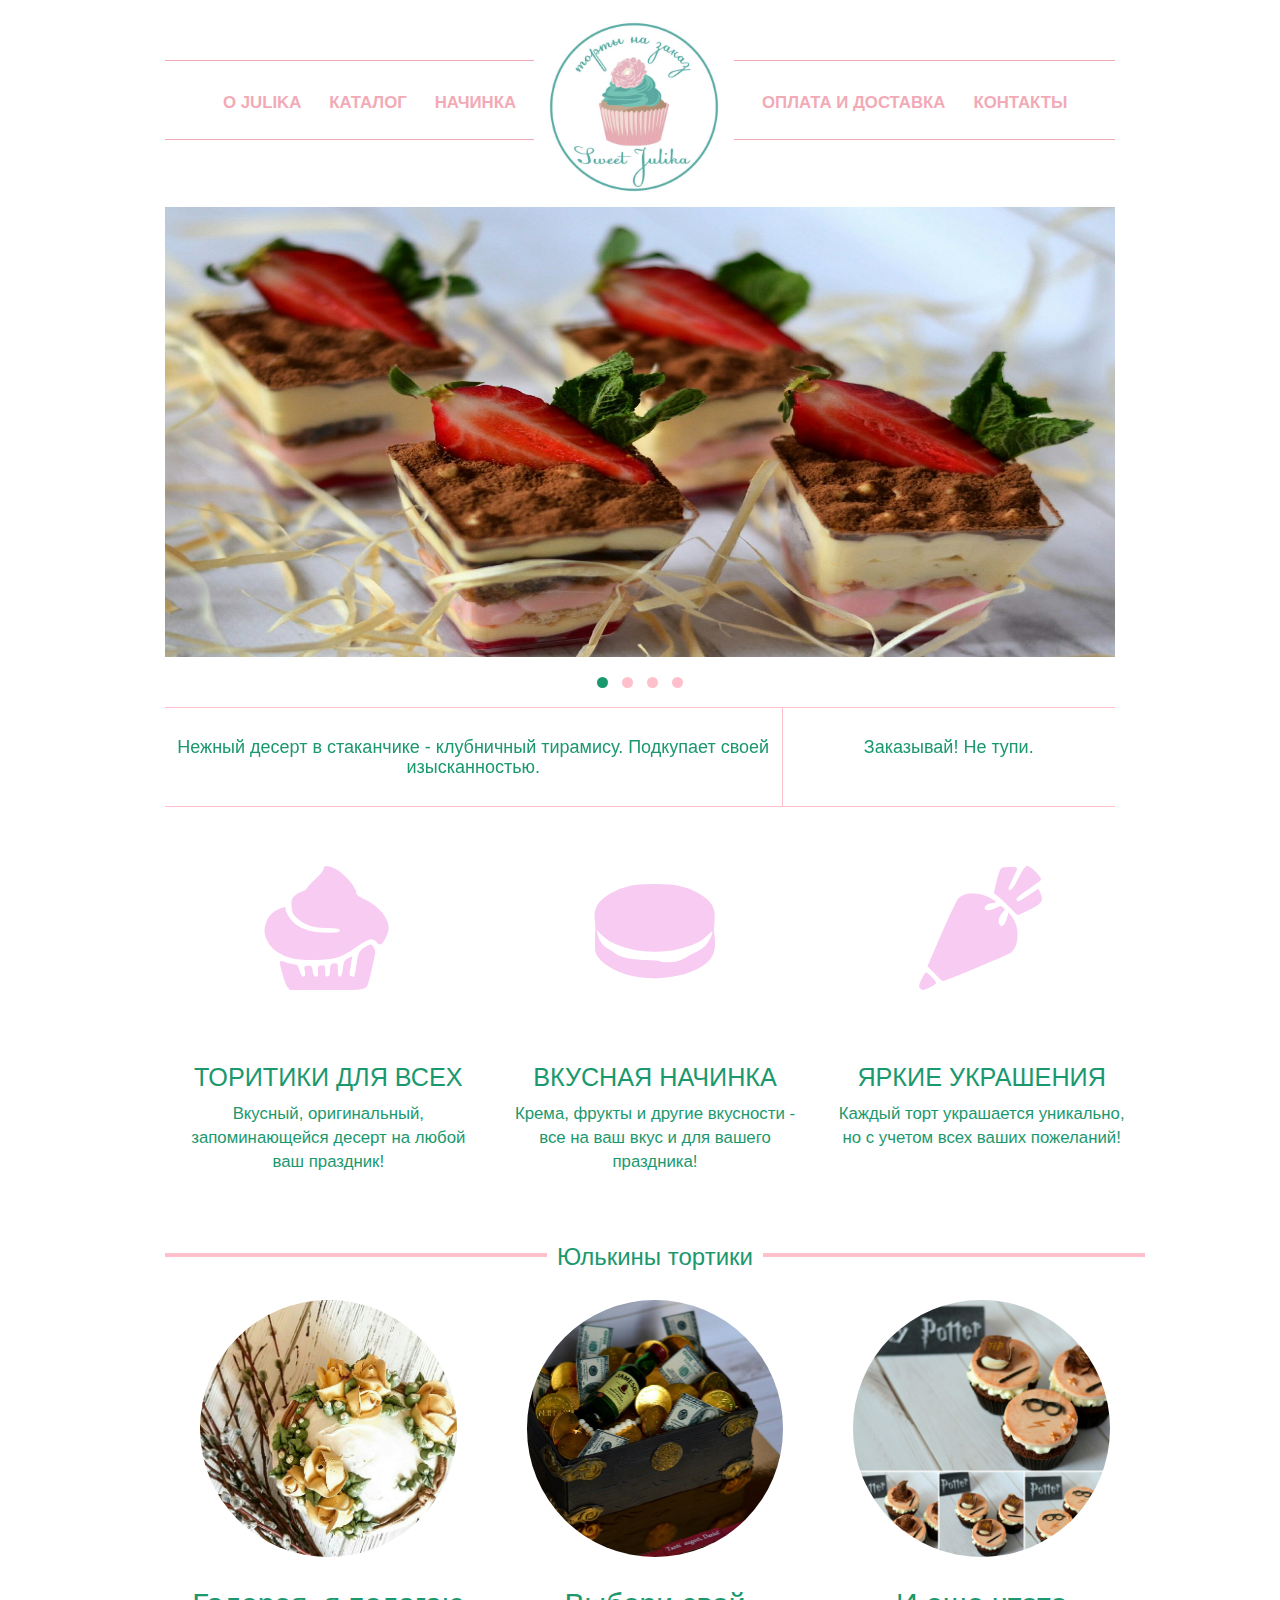
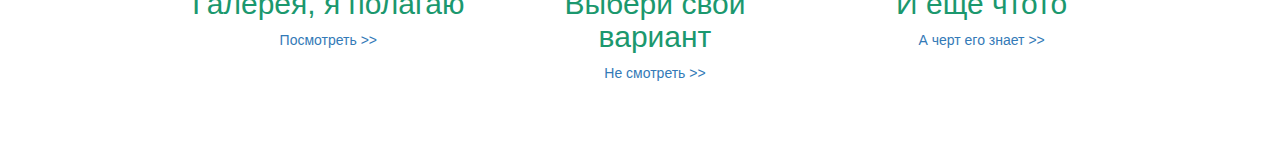
<file: JuliKaSweet/index.html>
﻿<!DOCTYPE html>
<html>
<head>
    <title></title>
	<meta charset="utf-8" />

    <link href="Content/owl.carousel.min.css" rel="stylesheet" />
    <link href="Content/owl.theme.default.min.css" rel="stylesheet" />
    <link href="Content/stylesheet.css" rel="stylesheet" />
    <link href="Content/bootstrap.css" rel="stylesheet" />
    <link href="Content/bootstrap-theme.css" rel="stylesheet" />
    <link href="Content/animate.css" rel="stylesheet" />
    <link href="Content/typeStyle.css" rel="stylesheet" />
    <link href="Content/media.css" rel="stylesheet" />
</head>
<body>
    <section class="s_1">
        <nav class="s_width">
            
                <div class="container">
                    <div class="head_wrap">
                        <div class="row">

                            <div class="col-md-12">
                                <div class="nav_wrap">
                                    <ul>
                                        <li><a href="#">О JuliKa</a></li>
                                        <li><a href="#">Каталог</a></li>
                                        <li>
                                            <a href="#">Начинка</a>
                                        </li>
                                        <li class="logo_nav">
                                            <a href="#">
                                                <img src="Content/img/QdoP9wzvtsY.jpg" alt="" />
                                            </a>
                                        </li>
                                        <li>
                                            <a href="#">Оплата и доставка</a>
                                        </li>
                                        <li>
                                            <a href="#">Контакты</a>
                                        </li>
                                    </ul>
                                </div>
                            </div>
                        </div>

                    </div>

            </div>

        </nav>

        <div class="owl-carousel owl-theme head_wrap">
            <div>
                <img src="Content/img/1.jpg" alt="" />
                <div class="wrap_decr_sl">
                    <div class="left_decr">
                        <h4 class="text-center">
                            Нежный десерт в стаканчике - клубничный тирамису. Подкупает своей изысканностью.
                        </h4>
                    </div>
                    <div class="right_decr">
                        <h4 class="text-center">
                            Заказывай! Не тупи.
                        </h4>
                    </div>
                </div>
            </div>
            <div>
                <img src="Content/img/2.jpg" alt="" />
                <div class="wrap_decr_sl">
                    <div class="left_decr">
                        <h4 class="text-center">
                            Красивый и вкусный тематический торт. Магия и волшебство совсем рядом!
                        </h4>
                    </div>
                    <div class="right_decr">
                        <h4 class="text-center">
                            Гарри одобряет!
                        </h4>
                    </div>
                </div>
            </div>
            <div>
                <img src="Content/img/3.jpg" alt="" />
                <div class="wrap_decr_sl">
                    <div class="left_decr">
                        <h4 class="text-center">
                            Не обяжательно носить твою женщину на руках. Просто подари ей такой десерт.
                        </h4>
                    </div>
                    <div class="right_decr">
                        <h4 class="text-center">
                            Cupcakes
                        </h4>
                    </div>
                </div>
            </div>
            <div>
                <img src="Content/img/2.jpg" alt="" />
                <div class="wrap_decr_sl">
                    <div class="left_decr">
                        <h3 class="text-center">
                            dsfdsafa
                        </h3>
                    </div>
                    <div class="right_decr">
                        <h3 class="text-center">
                            xcxZccZ
                        </h3>
                    </div>
                </div>
            </div>
            
        </div>


    </section>

    <section class="s2">
        
        <div class="container">
            <div class="body_wrap">
                <div class="row">
                    <div class="col-md-4">
                        <div class="descr">
                            <i class="my my_a"></i>
                            <div class="descr_in">
                                <h2>
                                    Торитики для всех
                                </h2>
                                <p>
                                    Вкусный, оригинальный, запоминающейся десерт на любой ваш праздник!
                                </p>
                            </div>

                        </div>
                    </div>
                    <div class="col-md-4">
                        <div class="descr">
                            <i class="my my_c"></i>
                            <div class="descr_in">
                                <h2>
                                    Вкусная начинка
                                </h2>
                                <p>
                                    Крема, фрукты и другие вкусности - все на ваш вкус и для вашего праздника!
                                </p>
                            </div>

                        </div>
                    </div>
                    <div class="col-md-4">
                        <div class="descr">
                            <i class="my my_b"></i>
                            <div class="descr_in">
                                <h2>
                                    Яркие украшения
                                </h2>
                                <p>
                                    Каждый торт украшается уникально, но с учетом всех ваших пожеланий!
                                </p>
                            </div>

                        </div>
                    </div>
                </div>
            </div>
        </div>
            <div class="container">
                <div class="body_wrap_n">
                    <div class="row">
                        <div class="col-sm-4 col-sm-offset-4">
                            <h5>Юлькины тортики</h5>

                        </div>
                        <div class="line"></div>
                    </div>
                    <div class="row">
                        <div class="col-md-4">
                            <div class="circ">
                                <a href="#">
                                    <img class="img-responsive img-circle" src="Content/img/circl1.jpg" alt="Alt" />
                                </a>
                            </div>
                            <h2>
                                Галерея, я полагаю
                            </h2>
                            <a href="#">Посмотреть >></a>
                        </div>
                        <div class="col-md-4">
                            <div class="circ">
                                <a href="#"><img class="img-responsive img-circle" src="Content/img/circl2.jpg" alt="Alt" /></a>
                            </div>
                            <h2>
                                Выбери свой вариант
                            </h2>
                            <a href="#">Не смотреть >></a>
                        </div>
                        <div class="col-md-4">
                            <div class="circ">
                                <a href="#"><img class="img-responsive img-circle" src="Content/img/circl3.jpg" alt="Alt" /></a>
                            </div>
                            <h2>
                                И еще чтото
                            </h2>
                            <a href="#">А черт его знает >></a>
                        </div>
                    </div>
                </div>
            </div>
        

    </section>
    

    <script src="Scripts/jquery-3.1.1.js"></script>
    <script src="Scripts/owl.carousel.min.js"></script>
    <script src="Scripts/bootstrap.js"></script>

    <script type="text/javascript">
        $(document).ready(function () {
            $(".owl-carousel").owlCarousel({
                items: 1,
                animateOut: 'fadeOut',
                loop: true,
                dots: true,
                autoplay: true,
                autoplayTimeout: 5000,


            });
        });
    </script>
</body>
</html>
</file>
<file: JuliKaSweet/Content/stylesheet.css>
/*! Generated by Font Squirrel (https://www.fontsquirrel.com) on April 22, 2017 */



/*@font-face {
    font-family: 'svgfont_1regular';
    src: url('../fonts/copyfontsprod-webfont.woff2') format('woff2'),
         url('../fonts/copyfontsprod-webfont.woff') format('woff');
    font-weight: normal;
    font-style: normal;

}*/

@font-face {
  font-family: 'font75';
  src: url('../fonts/75/font75.eot?#iefix') format('embedded-opentype'),  
      url('../fonts/75/font75.woff') format('woff'), 
      url('../fonts/75/font75.ttf')  format('truetype'), 
      url('../fonts/75/font75.svg#font75') format('svg');
  font-weight: normal;
  font-style: normal;
}


.my {
	font-family: 'font75';
	display: inline-block;
    font-size: 130px;
    color: #f8cbf2;
    font-style: normal;
}

.my.my_a::before{
	content: "a";
}

.my.my_b::before{
	content: 'b';
}

.my.my_c::before{
	content: 'c';
}
</file>
<file: JuliKaSweet/Content/typeStyle.css>
﻿body {
    font-family: 'Mirza-Bold', sans-serif;
    
}

.hidden_ {
    display: none;
}

@font-face {
  font-family: 'Comfortaa-Bold';
  src: url('../fonts/Comfortaa/Comfortaa-Bold.ttf')  format('truetype');
  font-weight: normal;
  font-style: normal;
}

.nav_wrap ul li {
    display: inline-block;
    margin-left: 18px;
    list-style-type: none;
    text-transform: uppercase;
    float:left; 
}

nav ul li a {
    font-family: 'Mirza-Bold', sans-serif;
    font-weight: bold;
    font-size: 1.2em;
    color: #f2aab6;
    margin-left: 10px;
}

nav ul li a:hover{
    text-decoration: none;
    color:pink;
}

nav {
    text-align: center;
}

.head_wrap {
    max-width: 950px;
    margin: auto;
}

nav ul {    
    border-top: 1px solid #f2aab6;
    border-bottom: 1px solid #f2aab6;
    padding:30px;
    margin: 60px 0 15px 0;
    height: 80px;
}

.logo_nav{
    width: 200px;
}

.logo_nav a img{
    max-width: 100%;
    height: auto;
    display: block;
    margin-top: -108px;    
}

.body_wrap{
    margin-top: 185px;
    color: #1b986e;
    text-align: center;
    margin-bottom: 0;
    width: 950px;
}

.body_wrap_n{
    color: #1b986e;
    text-align: center;
    margin-bottom: 75px;
    width: 950px;
}

.body_wrap h2 {
    font-size: 1.8em;
    text-transform: uppercase;
    margin: 25px 0 10px 0;
}

.body_wrap p {
    margin: 10px 0;
    font-size: 1.2em;
}

.owl-carousel .owl-item img {
    height: 450px;
}

.body_wrap_n h5 {
    z-index: 3;
    position: relative;
    padding: 0 10px;
    font-size: 24px;
    background: #fff;
    display: inline-block;
}

.line {
    width: 100%;
    border: 2px solid pink;
    height: 1px;
    margin-top: 19px;
}

.circ {
    position: relative;
    margin: 10px;
    padding: 10px;
    text-align: center;    
}

.body_wrap a {
    font-family: 'Mirza-Bold', sans-serif;
    font-weight: bold;
    font-size: 1.2em;
    color: #1b986e;
}

.body_wrap a:hover{
    text-decoration: none;

}

.head_wrap>.col-md-12{
    padding: 0;
}

.carousel-indicators {
    bottom: -40px;
}

.carousel-indicators li {
    border: 2px solid #1b986e;
}

.carousel-indicators .active {
    background-color: pink;
}

.carousel-caption {
    color: pink;
    display: inline-block;
    bottom: -52px;
    z-index: 25;
}

.carouseltext {
    visibility: hidden;
}

.ll .active .carouseltext {
    visibility: visible;
}

.owl-theme .owl-dots .owl-dot span {
    background: pink;

}

.owl-theme .owl-dots .owl-dot span{
	width: 11px;
    height: 11px;
}

.owl-theme .owl-dots .owl-dot.active span, .owl-theme .owl-dots .owl-dot:hover span {
    background: #1b986e;
    width: 11px;
    height: 11px;
}

.wrap_decr_sl {
    width: 100%;
    height: 100px;
    margin-top: 50px;
    border-bottom: 1px solid pink;
    border-top: 1px solid pink;
    
}

.left_decr {
    width: 65%;
    float: left;
    height: 100%;
    border-right: 1px solid pink;
}

.right_decr {
    margin: auto;
    position: relative;
}

.owl-theme .owl-nav.disabled+.owl-dots {
    margin-top: -135px;
    position: relative;
}

.s2 {
    width: 950px;  
    margin: auto; 
}

.descr_in{
    top: -50px;
    position: relative;
}

.wrap_decr_sl h4 {
	color:#1b986e;
	margin-top: 30px;
}
</file>
<file: JuliKaSweet/Content/media.css>
/*==========  Desktop First Method  ==========*/

/* Large Devices, Wide Screens */
@media only screen and (max-width : 1200px) {

.nav_wrap ul li {
    margin-right: 20px;
    margin-left: 10px;
}

nav ul li a {
    font-size: 1.1em;
    margin-left: 10px;
}

.logo_nav a img{
    max-width: 100%;
    height: auto;
    display: block;
    margin-top: -108px;
    margin-left: 10px;
}


}

/* Medium Devices, Desktops */
@media only screen and (max-width : 992px) {
    .wrap_decr_sl {
        display: none;
    }
    .container {
        width: 100%;
    }
    .owl-theme .owl-nav.disabled+.owl-dots {
    margin-top: 15px;    
}
    .circ a img {
        width: 50%;
        margin: auto;
    }
    .head_wrap {
    max-width: 100%;
    
}

    .s2 {
    width: 100%;  
    margin: auto; 
}

    .body_wrap_n{
    color: #1b986e;
    text-align: center;
    margin-bottom: 75px;
    max-width: 100%;
}

     .body_wrap{
    max-width: 100%;
    margin-top: 30px;   
}
    li {
        display: none;
    }

    nav ul li a {
        font-size: 0.9em;
        margin-left: 5px;
    }

    nav ul {
        padding: 20px;
        height: 60px;
    }

    .logo_nav a img{
        margin-top: -98px;    
    }

    .logo_nav{
        width: 150px;
    }

    .nav_wrap ul li {
        margin-right: 30px;
        margin-left: 12px;
    }

    .carousel .item {
      height: 400px; 
    }

    .body_wrap h5 {
        z-index: 3;
        position: relative;
        padding: 0 10px;
        font-size: 20px;
        background: #fff;
        display: inline-block;
    }

}

/* Small Devices, Tablets */
@media only screen and (max-width : 768px) {
        .body_wrap h5 {
        z-index: 3;
        position: relative;
        padding: 0 10px;
        font-size: 20px;
        background: #fff;
        display: inline-block;
    }

    .line {
    width: 100%;
    border: 2px solid pink;
    height: 1px;
    margin-top: -23px;
    }

    .circ {
    position: relative;
    margin:10px 25px 0 25px;
    padding:0 25px 0 25px;
    text-align: center;    
    }
}

/* Extra Small Devices, Phones */
@media only screen and (max-width : 480px) {

}

/* Custom, iPhone Retina */
@media only screen and (max-width : 320px) {

}


/*==========  Mobile First Method  ==========*/

/* Custom, iPhone Retina */
@media only screen and (min-width : 320px) {

}

/* Extra Small Devices, Phones */
@media only screen and (min-width : 480px) {

}

/* Small Devices, Tablets */
@media only screen and (min-width : 768px) {

}

/* Medium Devices, Desktops */
@media only screen and (min-width : 992px) {

}

 /* Large Devices, Wide Screens */
@media only screen and (min-width : 1200px) {

}
</file>
